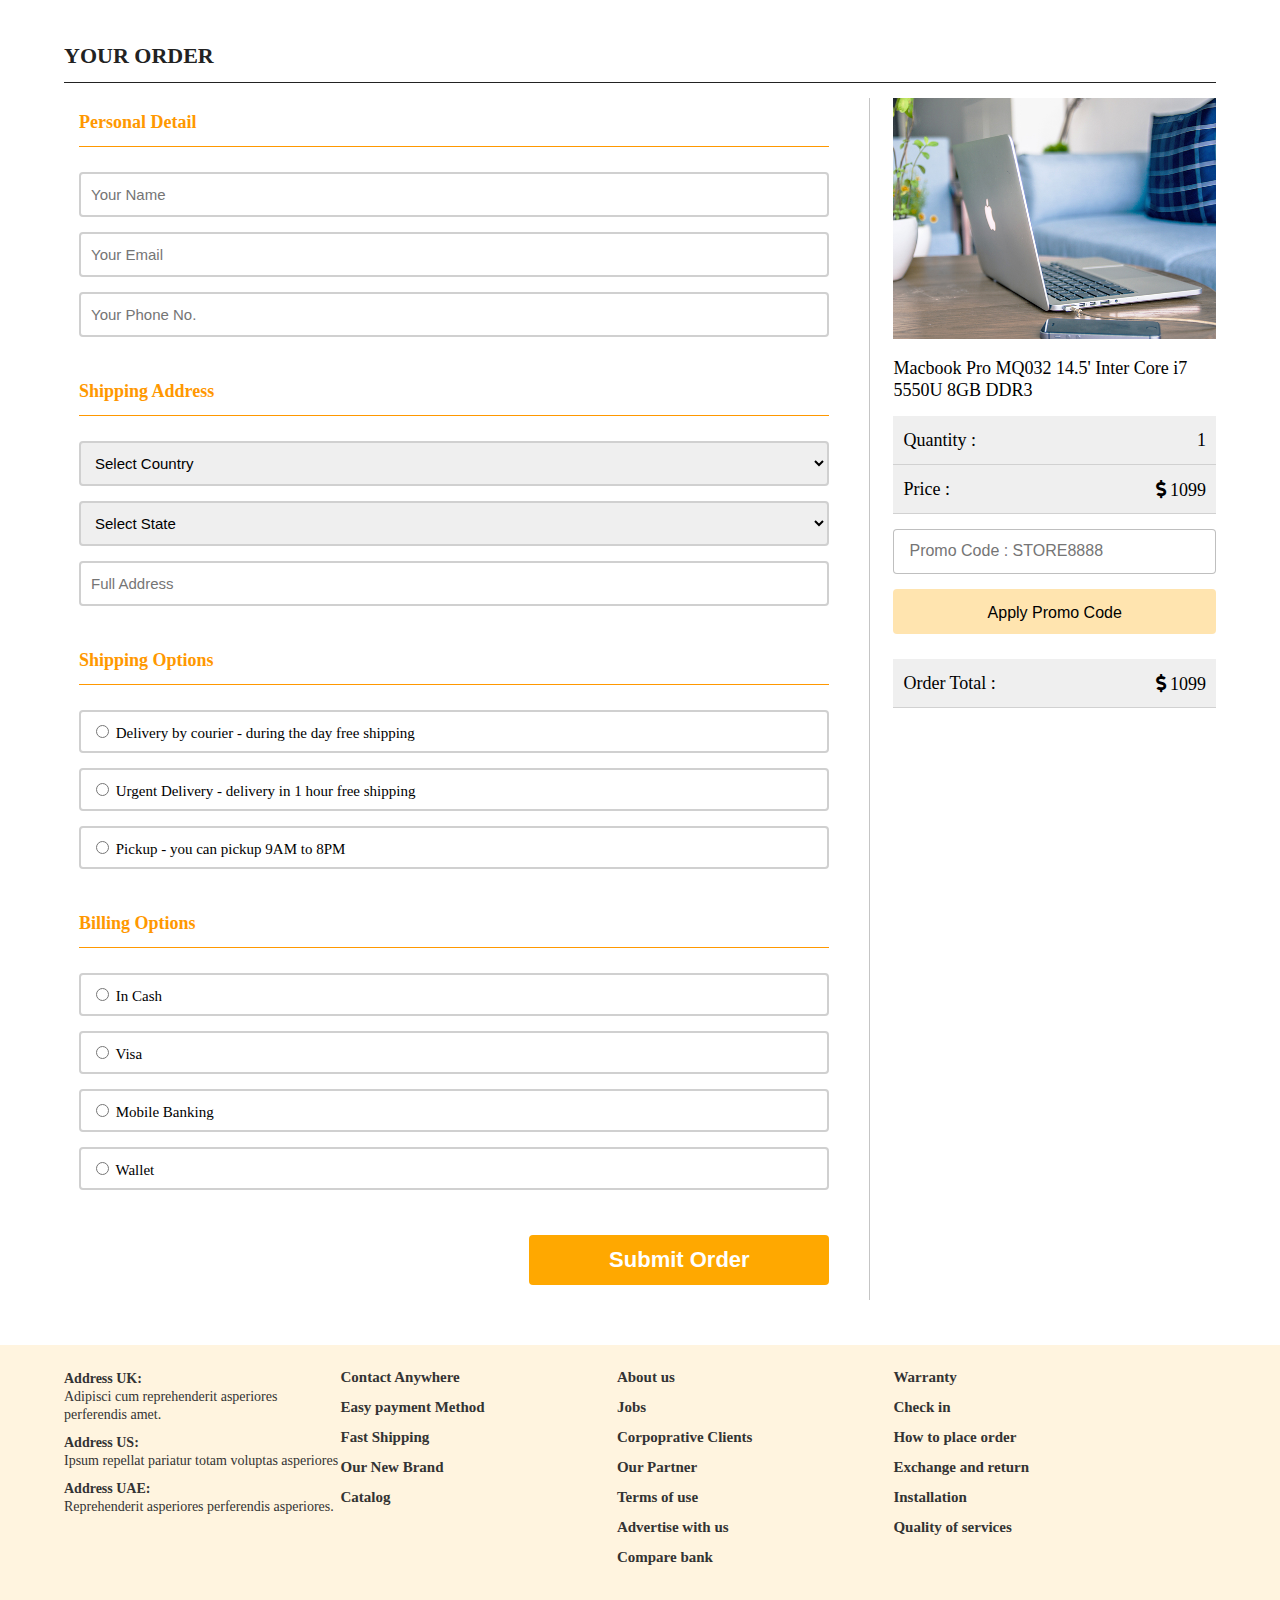
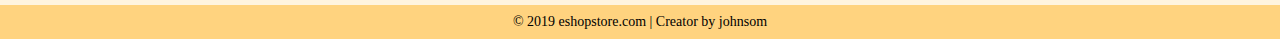
<file: produk detail/checkout.html>
<!DOCTYPE html>
<html>
<head>
	<title>Checkout Page</title>
	<!-- Font Awesome, Style -->
	<link rel="stylesheet" type="text/css" href="https://use.fontawesome.com/releases/v5.6.3/css/all.css">
	<link rel="stylesheet" type="text/css" href="css/style.css">
	<link rel="stylesheet" type="text/css" href="css/owl.carousel.min.css">
	<link rel="stylesheet" type="text/css" href="css/smoothproducts.css">
</head>
<body>

	
	

	<!-- Checkout Start -->
	<div class="checkout">
		<div class="container">
			<h2>Your Order</h2>

			<!-- Checkout Inner Start -->
			<div class="checkout-inner">
				<form>
					<div class="checkout-form-steps">
						<h4>Personal Detail</h4>
						<input type="text" class="textfield" placeholder="Your Name" required="">
						<input type="email" class="textfield" placeholder="Your Email">
						<input type="text" class="textfield" placeholder="Your Phone No.">
					</div>
					<div class="checkout-form-steps">
						<h4>Shipping Address</h4>
						<select class="textfield">
							<option>Select Country</option>
							<option>USA</option>
							<option>UK</option>
							<option>UAE</option>
						</select>
						<select class="textfield">
							<option>Select State</option>
							<option>State 1</option>
							<option>State 2</option>
							<option>State 3</option>
						</select>
						<input type="text" class="textfield" placeholder="Full Address">
					</div>
					<div class="checkout-form-steps">
						<h4>Shipping Options</h4>
						<label for="radio1">
							<input type="radio" name="shippingoptions" id="radio1">
							Delivery by courier - during the day free shipping
						</label>
						<label for="radio2">
							<input type="radio" name="shippingoptions" id="radio2">
							Urgent Delivery - delivery in 1 hour free shipping
						</label>
						<label for="radio3">
							<input type="radio" name="shippingoptions" id="radio3">
							Pickup - you can pickup 9AM to 8PM
						</label>
					</div>
					<div class="checkout-form-steps">
						<h4>Billing Options</h4>
						<label for="radio4">
							<input type="radio" name="billingoptions" id="radio4">
							In Cash
						</label>
						<label for="radio5">
							<input type="radio" name="billingoptions" id="radio5">
							Visa
						</label>
						<label for="radio6">
							<input type="radio" name="billingoptions" id="radio6">
							Mobile Banking
						</label>
						<label for="radio7">
							<input type="radio" name="billingoptions" id="radio7">
							Wallet
						</label>
					</div>
					<input type="submit" class="submitorder-button" value="Submit Order">
				</form>
			</div>
			<!-- Checkout Inner End -->
			
			
			<!-- Order List Start-->
			<div class="orderlist">
				<img src="images/2_tb.jpg">
				<h3>Macbook Pro MQ032 14.5' Inter Core i7 5550U 8GB DDR3</h3>
				<p>Quantity : <span>1</span></p>
				<p>Price : <span><i class="fas fa-dollar-sign"></i> 1099</span></p>
				<input type="text" class="textfield" placeholder="Promo Code : STORE8888">
				<input type="submit" class="applycode-button" value="Apply Promo Code">
				<p>Order Total : <span><i class="fas fa-dollar-sign"></i> 1099</span></p>
			</div>
			<!-- Order List End-->

		</div>
	</div>
	<!-- Checkout End -->
	


	
	<!-- Footer Start -->
	<div class="footer">
		<div class="container">
			<div class="col-3">
				<p><big>Address UK:</big><br>Adipisci cum reprehenderit asperiores perferendis amet.</p>
				<p><big>Address US:</big><br>Ipsum repellat pariatur totam voluptas asperiores</p>
				<p><big>Address UAE:</big><br>Reprehenderit asperiores perferendis asperiores.</p>
			</div>
			<div class="col-3">
				<ul>
					<li><a href="#">Contact Anywhere</a></li>
					<li><a href="#">Easy payment Method</a></li>
					<li><a href="#">Fast Shipping</a></li>
					<li><a href="#">Our New Brand</a></li>
					<li><a href="#">Catalog</a></li>
				</ul>
			</div>
			<div class="col-3">
				<ul>
					<li><a href="#">About us</a></li>
					<li><a href="#">Jobs</a></li>
					<li><a href="#">Corpoprative Clients</a></li>
					<li><a href="#">Our Partner</a></li>
					<li><a href="#">Terms of use</a></li>
					<li><a href="#">Advertise with us</a></li>
					<li><a href="#">Compare bank</a></li>
				</ul>
			</div>
			<div class="col-3">
				<ul>
					<li><a href="#">Warranty</a></li>
					<li><a href="#">Check in</a></li>
					<li><a href="#">How to place order</a></li>
					<li><a href="#">Exchange and return</a></li>
					<li><a href="#">Installation</a></li>
					<li><a href="#">Quality of services</a></li>
				</ul>
			</div>
		</div>
	</div>
	<!-- Footer End -->

	
	<div class="copyright">
		<div class="container">
			<h5>&copy; 2019 eshopstore.com | Creator by johnsom</h5>
		</div>
	</div>

	
	<!-- Login Signup Form Start -->
	<div class="loginBox">
		<div class="closeBtn"><i class="fas fa-times"></i></div>
		<div class="loginForm">
			<h3>Login Form</h3>
			<form>
				<input class="textField" type="text" placeholder="Username or Email">
				<input class="textField" type="password" placeholder="Password">
				<input class="submitBtn" type="submit" value="Login">
			</form>
		</div>
		<div class="registerForm">
			<h3>Register Form</h3>
			<form>
				<input class="textField" type="text" placeholder="First Name">
				<input class="textField" type="text" placeholder="Last Name">
				<input class="textField" type="email" placeholder="Your Email">
				<input class="textField" type="password" placeholder="New Password">
				<input class="textField" type="password" placeholder="Confirm Password">
				<input class="submitBtn" type="submit" value="Register">
			</form>
		</div>
	</div>
	<!-- Login Signup Form End -->

	
	<!-- Product View Box / Quick Product View Start -->
	<div class="productViewBox">
		<h3>Apple Macbook Pro MQ032 14.5' Inter Core i7 5550U 8GB DDR3</h3>
		<div class="productViewBox-closeBtn"><i class="fas fa-times"></i></div>
		<div class="productViewBoxImg">
			<img src="images/img1.jpg">
		</div>
		<div class="productViewBoxDetail">
			<h5><b>Price : </b> <i class="fas fa-dollar-sign"></i> 598</h5>
			<h5><b>Brand : </b> Apple</h5>
			<h5><b>Warranty : </b> 12 Months</h5>
			<h5><b>Delivery of the city : </b> Free</h5>
			<h5><b>Payment : </b> COD, Visa, Mastercard, Debit, Credit, Installation</h5>
			<h5><b>Availability : </b> in Stock</h5>
			<h5><b>Product Code : </b> GA000006488</h5>
			<a href="#" class="addtocart"><i class="fas fa-heart"></i> Add to Cart</a>
			<a href="#" class="writereview"><i class="fas fa-pen"></i> Write a review</a>
			<a href="#" class="buynow"><i class="fas fa-shopping-cart"></i> Buy Now</a>
		</div>
	</div>
	<!-- Product View Box / Quick Product View End -->

	

<!-- Jquery V.3.3.1 -->
<script src="js/jquery-3.3.1.min.js"></script>
<script src="js/jquery.cycle.js"></script>
<script src="js/owl.carousel.min.js"></script>
<script src="js/smoothproducts.min.js"></script>
<script>
	$("#sliderShuffle").cycle({
		next: '#next',
		prev: '#prev'
	});
	
	$('.owl-carousel').owlCarousel({
		items:4,
		loop:true,
		margin:15,
		autoplay:true,
		autoplayTimeout:3000, //3 Second
		nav:true,
		responsiveClass:true,
		responsive:{
			0:{
				items:1,
				nav:true
			},
			600:{
				items:3,
				nav:true
			},
			1000:{
				items:4,
				nav:true
			}
		}

	});

	$(function(){
		$(".topbar ul li").click(function(){
			$(".topbar ul li").not(this).find("ul").slideUp();
			$(this).find("ul").slideToggle();
		});
		$(".topbar ul li ul li, productCategories ul li .megamenu").click(function(e){
			e.stopPropagation();	
		});
		$(".productCategories ul li").click(function(){
			$(".productCategories ul li").not(this).find(".megamenu").hide();
			$(this).find(".megamenu").toggle();
		});
		$(".otherInfoBody").hide();
		$(".otherInfoHandle").click(function(){
			$(".otherInfoBody").slideToggle();
		});
		$(".signBtn").click(function(){
			$("body").css("overflow", "hidden");
			$(".loginBox").slideDown();
		});
		$(".closeBtn").click(function(){
			$("body").css("overflow", "visible");
			$(".loginBox").slideUp();
		});
		$(".productViewBtn").click(function(e){
			e.preventDefault();
			$("body").css("overflow", "hidden");
			$(".productViewBox").slideDown();
		});
		$(".productViewBox-closeBtn").click(function(){
			$("body").css("overflow", "visible");
			$(".productViewBox").slideUp();
		});

		$(".sp-wrap").smoothproducts();
	});
</script>
</body>
</html>
</file>
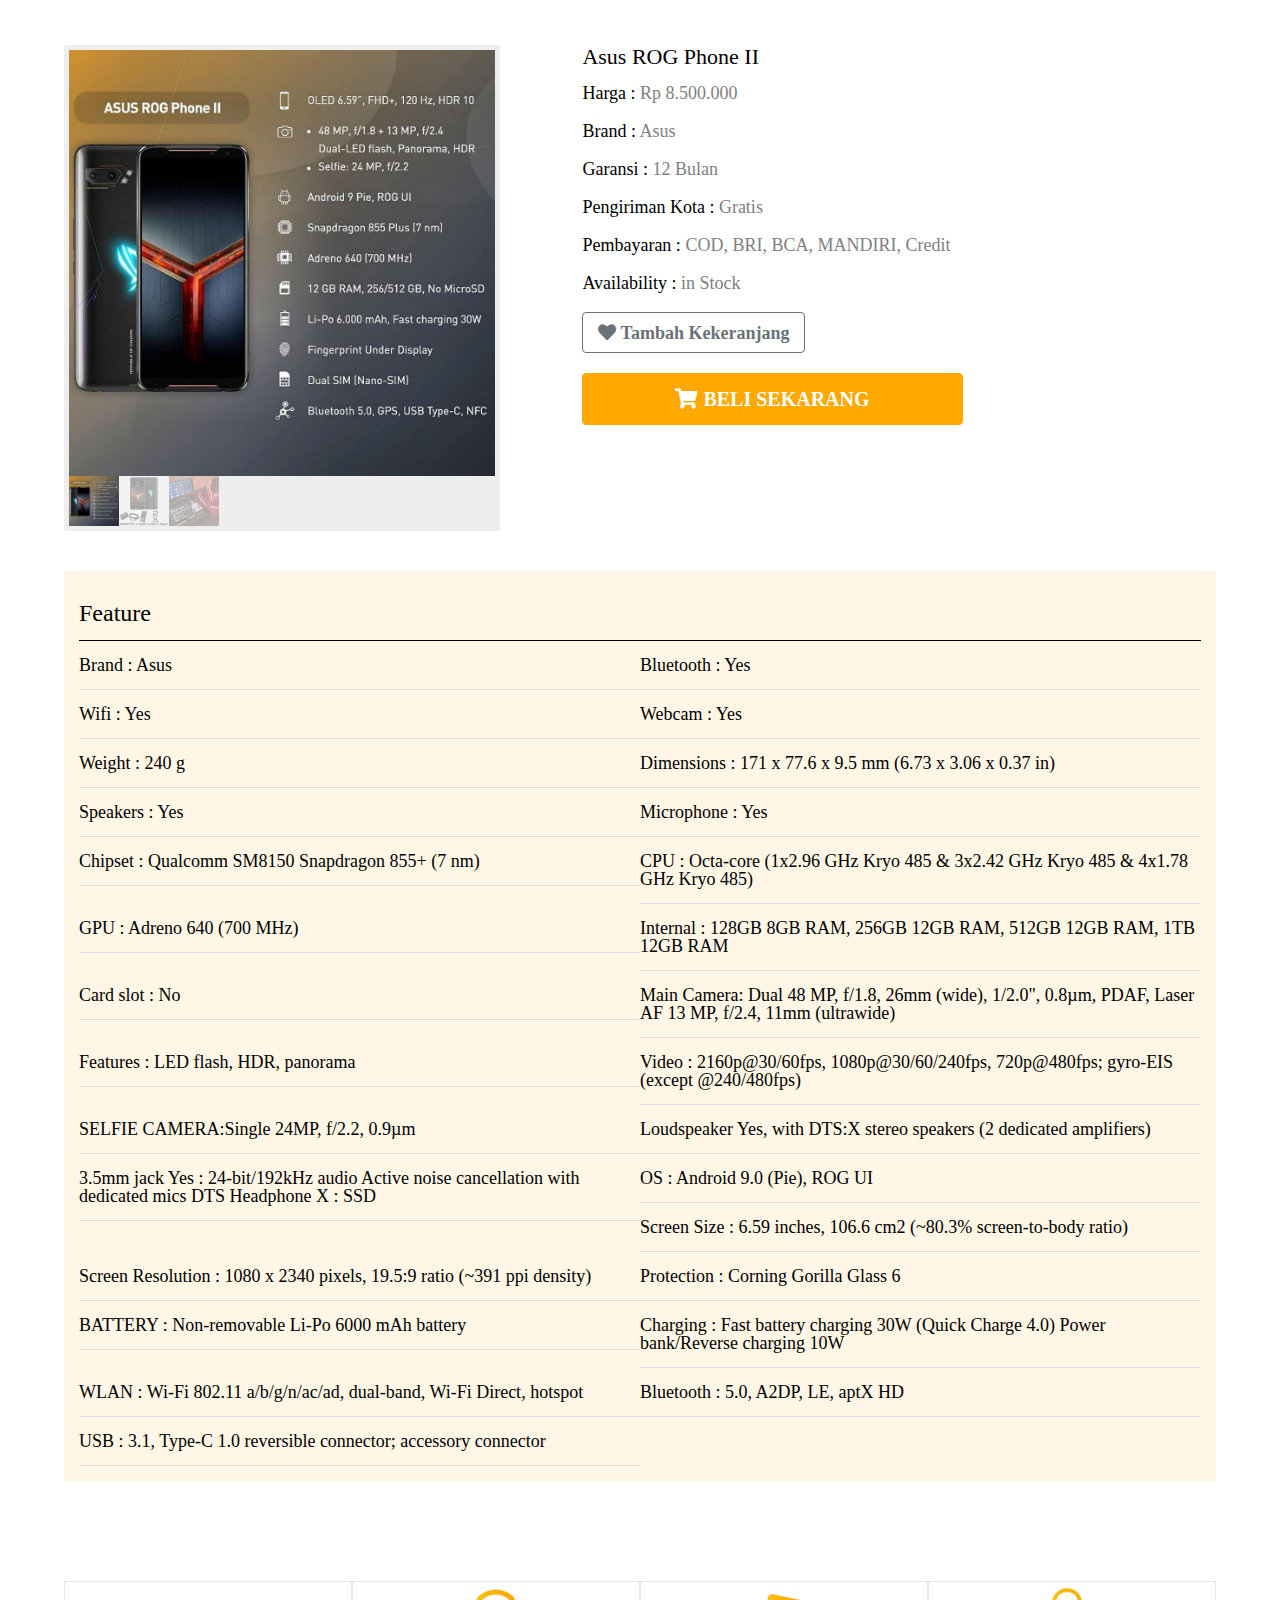
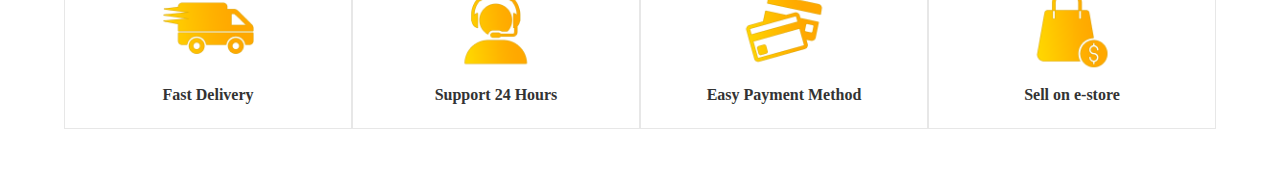
<file: produk detail/product-detail.html>
<!DOCTYPE html>
<html>
<head>
	<title>Product Detail Page</title>
	<!-- Font Awesome, Style -->
	<link rel="stylesheet" type="text/css" href="https://use.fontawesome.com/releases/v5.6.3/css/all.css">
	<link rel="stylesheet" type="text/css" href="css/style.css">
	<link rel="stylesheet" type="text/css" href="css/owl.carousel.min.css">
	<link rel="stylesheet" type="text/css" href="css/smoothproducts.css">
</head>
<body>
	
	
	<!-- Product Detail Page Start -->
	<div class="product-detail">
		<div class="container">
			<div class="product-detail-left">
				<div class="sp-loading">
					<img src="images/sp-loading.gif">
					Loading Images
				</div>
				<div class="sp-wrap">
					<a href="img/r.jpg"><img src="img/r.jpg" alt=""></a>
					<a href="img/r2.jpg"><img src="img/r2.jpg" alt=""></a>
					<a href="img/r3.jpg"><img src="img/r3.jpg" alt=""></a>
				</div>
			</div>
			<div class="product-detail-right">
				<h3>Asus ROG Phone II</h3>
				<h5><b>Harga : </b>Rp 8.500.000</h5>
				<h5><b>Brand : </b> Asus</h5>
				<h5><b>Garansi : </b> 12 Bulan</h5>
				<h5><b>Pengiriman Kota : </b> Gratis</h5>
				<h5><b>Pembayaran : </b> COD, BRI, BCA, MANDIRI, Credit</h5>
				<h5><b>Availability : </b> in Stock</h5>
				<a href="#" class="addtocart"><i class="fas fa-heart"></i> Tambah Kekeranjang</a>
				<br>
				<a href="#" class="buynow"><i class="fas fa-shopping-cart"></i> Beli Sekarang</a>
			</div>
			<div class="product-detail-feature">
				<h3>Feature</h3>
				<p>Brand : Asus</p>
				<p>Bluetooth : Yes</p>
				<p>Wifi : Yes</p>
				<p>Webcam : Yes</p>
				<p>Weight : 240 g</p>
				<p>Dimensions : 171 x 77.6 x 9.5 mm (6.73 x 3.06 x 0.37 in)</p>
				<p>Speakers : Yes</p>
				<p>Microphone : Yes</p>
				<p>Chipset : Qualcomm SM8150 Snapdragon 855+ (7 nm)</p>
				<p>CPU : Octa-core (1x2.96 GHz Kryo 485 & 3x2.42 GHz Kryo 485 & 4x1.78 GHz Kryo 485)</p>
				<p>GPU : Adreno 640 (700 MHz)</p>
				<p>Internal : 128GB 8GB RAM, 256GB 12GB RAM, 512GB 12GB RAM, 1TB 12GB RAM</p>
				<p>Card slot : No</p>
				<p>Main Camera: Dual 48 MP, f/1.8, 26mm (wide), 1/2.0", 0.8µm, PDAF, Laser AF 13 MP, f/2.4, 11mm (ultrawide)</p>
				<p>Features : LED flash, HDR, panorama</p>
				<p>Video : 2160p@30/60fps, 1080p@30/60/240fps, 720p@480fps; gyro-EIS (except @240/480fps)</p>
				<p>SELFIE CAMERA:Single	24MP, f/2.2, 0.9µm</p>
				<p>	Loudspeaker	Yes, with DTS:X stereo speakers (2 dedicated amplifiers)</p>
				<p>3.5mm jack Yes : 24-bit/192kHz audio Active noise cancellation with dedicated mics DTS Headphone X : SSD</p>
				<p>OS : Android 9.0 (Pie), ROG UI</p>
				<p>Screen Size : 6.59 inches, 106.6 cm2 (~80.3% screen-to-body ratio)</p>
				<p>Screen Resolution : 1080 x 2340 pixels, 19.5:9 ratio (~391 ppi density)</p>
				<p>Protection : Corning Gorilla Glass 6</p>
				<p>BATTERY : Non-removable Li-Po 6000 mAh battery</p>
				<p>Charging	 : Fast battery charging 30W (Quick Charge 4.0) Power bank/Reverse charging 10W</p>
				<p>WLAN : Wi-Fi 802.11 a/b/g/n/ac/ad, dual-band, Wi-Fi Direct, hotspot</p>
				<p>Bluetooth : 5.0, A2DP, LE, aptX HD</p>
				<p>USB : 3.1, Type-C 1.0 reversible connector; accessory connector</p>
			</div>
		</div>
	</div>
	<!-- Product Detail Page End -->

	
	<!-- Support Section start-->
	<div class="support">
		<div class="container">
			<a href="#">
				<img src="images/icon1.png">
				<h5>Fast Delivery</h5>
			</a>
			<a href="#">
				<img src="images/icon2.png">
				<h5>Support 24 Hours</h5>
			</a>
			<a href="#">
				<img src="images/icon3.png">
				<h5>Easy Payment Method</h5>
			</a>
			<a href="#">
				<img src="images/icon4.png">
				<h5>Sell on e-store</h5>
			</a>
		</div>
	</div>
	<!-- Support Section end-->


	

	<!-- Login Signup Form End -->

	
	<!-- Product View Box / Quick Product View Start -->
	<div class="productViewBox">
		<h3>Apple Macbook Pro MQ032 14.5' Inter Core i7 5550U 8GB DDR3</h3>
		<div class="productViewBox-closeBtn"><i class="fas fa-times"></i></div>
		<div class="productViewBoxImg">
			<img src="images/img1.jpg">
		</div>
		<div class="productViewBoxDetail">
			<h5><b>Price : </b> <i class="fas fa-dollar-sign"></i> 598</h5>
			<h5><b>Brand : </b> Apple</h5>
			<h5><b>Warranty : </b> 12 Months</h5>
			<h5><b>Delivery of the city : </b> Free</h5>
			<h5><b>Payment : </b> COD, Visa, Mastercard, Debit, Credit, Installation</h5>
			<h5><b>Availability : </b> in Stock</h5>
			<h5><b>Product Code : </b> GA000006488</h5>
			<a href="#" class="addtocart"><i class="fas fa-heart"></i> Add to Cart</a>
			<a href="#" class="writereview"><i class="fas fa-pen"></i> Write a review</a>
			<a href="#" class="buynow"><i class="fas fa-shopping-cart"></i> Buy Now</a>
		</div>
	</div>
	<!-- Product View Box / Quick Product View End -->

	

<!-- Jquery V.3.3.1 -->
<script src="js/jquery-3.3.1.min.js"></script>
<script src="js/jquery.cycle.js"></script>
<script src="js/owl.carousel.min.js"></script>
<script src="js/smoothproducts.min.js"></script>
<script>


	$(function(){
		$(".topbar ul li").click(function(){
			$(".topbar ul li").not(this).find("ul").slideUp();
			$(this).find("ul").slideToggle();
		});
		$(".topbar ul li ul li, productCategories ul li .megamenu").click(function(e){
			e.stopPropagation();	
		});
		$(".productCategories ul li").click(function(){
			$(".productCategories ul li").not(this).find(".megamenu").hide();
			$(this).find(".megamenu").toggle();
		});
		$(".otherInfoBody").hide();
		$(".otherInfoHandle").click(function(){
			$(".otherInfoBody").slideToggle();
		});
		$(".signBtn").click(function(){
			$("body").css("overflow", "hidden");
			$(".loginBox").slideDown();
		});
		$(".closeBtn").click(function(){
			$("body").css("overflow", "visible");
			$(".loginBox").slideUp();
		});
		$(".productViewBtn").click(function(e){
			e.preventDefault();
			$("body").css("overflow", "hidden");
			$(".productViewBox").slideDown();
		});
		$(".productViewBox-closeBtn").click(function(){
			$("body").css("overflow", "visible");
			$(".productViewBox").slideUp();
		});

		$(".sp-wrap").smoothproducts();
	});
</script>
</body>
</html>
</file>
<file: produk detail/css/style.css>
/*
Credit : LearnDesign(Youtube Channel)
Channel Link : https://goo.gl/5pskoC
Email : help.learndesign@gmail.com
*/



/* http://meyerweb.com/eric/tools/css/reset/ 
   v2.0 | 20110126
   License: none (public domain)
*/

html, body, div, span, applet, object, iframe,
h1, h2, h3, h4, h5, h6, p, blockquote, pre,
a, abbr, acronym, address, big, cite, code,
del, dfn, em, img, ins, kbd, q, s, samp,
small, strike, strong, sub, sup, tt, var,
b, u, i, center,
dl, dt, dd, ol, ul, li,
fieldset, form, label, legend,
table, caption, tbody, tfoot, thead, tr, th, td,
article, aside, canvas, details, embed, 
figure, figcaption, footer, header, hgroup, 
menu, nav, output, ruby, section, summary,
time, mark, audio, video {
	margin: 0;
	padding: 0;
	border: 0;
	font-size: 100%;
	font: inherit;
	outline: none;
	vertical-align: baseline;
	box-sizing: border-box;
}
/* HTML5 display-role reset for older browsers */
article, aside, details, figcaption, figure, 
footer, header, hgroup, menu, nav, section {
	display: block;
}
input{
	box-sizing: border-box;
	outline: none;
}
body {
	line-height: 1;
	font-family: open sans;
	font-size: 14px;
}
ol, ul {
	list-style: none;
}
blockquote, q {
	quotes: none;
}
blockquote:before, blockquote:after,
q:before, q:after {
	content: '';
	content: none;
}
table {
	border-collapse: collapse;
	border-spacing: 0;
}
img{
	max-width: 100%;
}

.container{
	width: 90%;
	margin: 0 auto;
}


/*Product View Button*/
.productViewBtn{
	font-size: 18px;
	font-weight: 700;
	color: #333;
	visibility: hidden;
	background-color: #ffa800;
	border: none;
	width: 100%;
	padding: 10px 25px;
	border-radius: 4px;
	cursor: pointer;
}
.product-area a:hover .productViewBtn{
	visibility: visible;
}


/*Popular Stores*/
.popularStores{
	width: 100%;
	display: inline-block;
	float: left;
	padding: 15px 0;
}
.popularStores h3{
	font-size: 28px;
	color:#333;
	text-transform: uppercase;
	border-bottom: 1px solid #d2d2d2;
	font-weight: 600;
	padding: 10px 0;
	margin-bottom: 20px;
}
.popularStores a{
	display: inline-block;
	padding: 15px 24px;
	margin: 0 5px;
	text-decoration: none;
	color: #333;
	font-size: 16px;
	border-radius: 4px;
	background-color: #e2e2e2;
}

/*Greatest offer News*/
.news{
	width: 100%;
	display: inline-block;
	float: left;
	padding: 15px 0;
}
.news h3{
	font-size: 28px;
	columns: #333;
	text-transform: uppercase;
	border-bottom: 1px solid #d2d2d2;
	font-weight: 600;
	padding: 10px 0;
	margin-bottom: 20px;
}
.owl-carousel .owl-nav{
	position: absolute;
	width: 100%;
	top: 40%;
}
.owl-carousel .owl-nav button.owl-next span,
.owl-carousel .owl-nav button.owl-prev span{
	width: 45px;
	height: 45px;
	font-size: 48px;
	background-color: #ffa800;
	display: inline-block;
	line-height: 35px;
	border-radius: 50px;
	color: #fff;
}
.owl-carousel .owl-nav button.owl-prev{
	left: -20px;
	position: absolute;
}
.owl-carousel .owl-nav button.owl-next{
	right: -20px;
	position: absolute;
}


/*Support Style*/
.support{
	width: 100%;
	display: inline-block;
	float: left;
	padding: 55px 0;
	text-align: center;
}
.support a{
	display: inline-block;
	width: 25%;
	float: left;
	text-align: center;
	font-weight: 600;
	font-size: 16px;
	text-decoration: none;
	color: #333;
	border: 1px solid #e7e7e7;
	padding-bottom: 25px;
}
.support a h5{
	padding-top: 10px;
}
.support a img{
	max-width: 92px;
}


/*Other Inforamtion Style*/
.otherInfo{
	width: 100%;
	display: inline-block;
	float: left;
	padding: 0 0 25px;
	text-align: center;
}
.otherInfoHandle{
	font-size: 18px;
	font-weight: 600;
	padding: 15px 0;
	cursor: pointer;
	color: blue;
	text-decoration: underline;
}
.otherInfoBody{
	font-size: 16px;
	line-height: 24px;
	padding: 0 80px;
}
.otherInfoBody p{
	margin-bottom: 15px;
}


/*Footer Style*/
.footer{
	width: 100%;
	display: inline-block;
	float: left;
	padding: 25px 0;
	background-color: #ffa80020;
}
.footer .col-3{
	width: 24%;
	float: left;
}
.footer p{
	margin-bottom: 10px;
	font-size: 14px;
	color: #333;	
	line-height: 18px;
}
.footer p big{
	font-weight: 700;
}
.footer .col-3 ul li a{
	display: inline-block;
	text-decoration: none;
	color: #333;
	font-size: 15px;
	font-weight: 600;
	margin-bottom: 15px;
}
.copyright{
	display: inline-block;
	width: 100%;
	text-align: center;
	float: left;
	background-color: #ffa80080;
	padding: 10px 0;
	columns: #333;
}


/*Login Form Style*/
.loginBox{
	width: 100%;
	height: 100%;
	padding: 15px;
	display: none;
	position: fixed;
	top: 0;
	left: 0;
	background-color: #fff2d7;
	border-radius: 4px;
	z-index: 999;
}
.loginBox h3{
	font-size: 28px;
	color: #333;
	padding-bottom: 35px;
}
.closeBtn{
	float: right;
	padding: 15px;
	border-radius: 50px;
	background-color: #ffa800;
	color: #fff;
	cursor: pointer;
}
.loginForm,.registerForm{
	padding: 55px;
	width: 45%;
}
.loginForm{
	float: left;
}
.registerForm{
	float: right;
}
.textField{
	width: 100%;
	height: 45px;
	margin-bottom: 15px;
	background-color: transparent;
	border: 1px solid #ffa800;
	border-radius: 4px;
	color: #333;
	font-size: 18px;
	padding: 5px 10px;
}
.submitBtn{
	width: 100%;
	height: 45px;
	background-color: #ffa800;
	border:none;
	border-radius: 4px;
	font-size: 20px;
	text-transform: uppercase;
	color: #fff;
	font-weight: 700;
}


/*ProductViewBox Style*/
.productViewBox{
	width: 90%;
	height: 90%;
	margin: auto auto;
	background-color: gray;
	position: fixed;
	top: 0; bottom: 0;
	left: 0; right: 0;
	z-index: 999;
	border: 1px solid #ffa800;
	border-radius: 4px;
	background-color: #fff2d7;
	box-shadow: 0 5px 250px #000;
	padding: 15px 25px;
	overflow-y: auto;
	display: none;
}
.productViewBox h3{
	font-size: 24px;
	font-weight: 700;
	padding-bottom: 15px;
	margin-bottom: 15px;
	border-bottom: 1px solid;
}
.productViewBox-closeBtn{
	float: right;
	position: absolute;
	top: 0;
	right: 0;
	width: 35px;
	height: 35px;
	margin: 10px;
	border-radius: 50px;
	background-color: #ffa800;
	color: #fff;
	font-size: 18px;
	text-align: center;
	line-height: 35px;
}
.productViewBoxImg{
	width: 45%;
	float: left;
	padding: 15px;
	background-color: #fff;
	border: 1px solid #dadada;
}
.productViewBoxImg img{
	width: 100%;
}
.productViewBoxDetail{
	width: 50%;
	float: right;
}
.productViewBoxDetail h5{
	font-size: 18px;
	margin-bottom: 15px;
	line-height: 28px;
	font-weight: 500;
	color: #333;
}
.productViewBoxDetail h5 b{
	font-weight: 600;
	color: #000;
}
.productViewBoxDetail .addtocart{
	border: 1px solid;
	color: #ffa800;
	font-size: 18px;
	font-weight: 600;
	text-decoration: none;
	padding: 10px 15px;
	border-radius: 4px;
	display: inline-block;
}
.productViewBoxDetail .writereview{
	color: #333;
	font-size: 16px;
	font-weight: 600;
	text-decoration: none;
	padding: 10px 15px;
	border-radius: 4px;
	margin-left: 20px;
	display: inline-block;
}
.productViewBoxDetail .buynow{
	border: 1px solid #ffa800;
	background-color: #ffa800;
	color: #fff;
	font-size: 20px;
	text-transform: uppercase;
	font-weight: 700;
	text-decoration: none;
	padding: 15px 25px;
	border-radius: 4px;
	margin-top: 20px;
	width: 60%;
	text-align: center;
	display: inline-block;
}


/*Product Detail Page Style*/
.product-detail{
	display: inline-block;
	float: left;
	width: 100%;
	padding: 45px 0;
}
.product-detail h3{
	font-size: 24px;
	padding: 15px 0;
}
.product-detail-left{
	float: left;
	width:40%;
}
.product-detail-right{
	float: right;
	width: 55%;
}
.product-detail-right h3{
	font-size: 22px;
	line-height: 24px;
	padding-top: 0;
}
.product-detail-right h3 small{
	font-size: 14px;
	color: gray;
}
.product-detail-right h5{
	font-size: 18px;
	margin-bottom: 20px;
	color: gray;
}
.product-detail-right h5 b{
	color: #000;
}
.product-detail-right .addtocart{
	border: 1px solid;
	color: #6a7178;
	font-size: 18px;
	font-weight: 600;
	text-decoration: none;
	padding: 10px 15px;
	border-radius: 4px;
	display: inline-block;
}
.product-detail-right .writereview{
	color: #333;
	font-size: 16px;
	font-weight: 600;
	text-decoration: none;
	padding: 10px 15px;
	border-radius: 4px;
	margin-left: 20px;
	display: inline-block;
}
.product-detail-right .buynow{
	border: 1px solid #ffa800;
	background-color: #ffa800;
	color: #fff;
	font-size: 20px;
	text-transform: uppercase;
	font-weight: 700;
	text-decoration: none;
	padding: 15px 25px;
	border-radius: 4px;
	margin-top: 20px;
	width: 60%;
	text-align: center;
	display: inline-block;
}

.product-detail-feature{
	width: 100%;
	float: left;
	display: inline-block;
	margin-top: 25px;
	padding: 15px;
	background-color: #ffa8001a;
}
.product-detail-feature h3{
	font-weight: 500;
	border-bottom: 1px solid;
}
.product-detail-feature p{
	padding: 15px 0;
	font-size: 18px;
	border-bottom: 1px solid #dedede;
	width: 50%;
	float: left;
}
.product-detail .sp-wrap{
	max-width: 100%;
}
.product-detail-left img{
	max-width: inherit;
}



/*Checkout Style*/
.checkout{
	display: inline-block;
	float: left;
	width: 100%;
	padding: 45px 0;
}
.checkout h2{
	font-size: 22px;
	font-weight: 700;
	color: #222;
	border-bottom: 1px solid;
	padding-bottom: 15px;
	margin-bottom: 15px;
	text-transform: uppercase;
}
.checkout-inner{
	width: 70%;
	float: left;
	border-right: 1px solid #c5c5c5;
	padding-right: 25px;
}
.checkout-form-steps{
	width: 100%;
	padding: 15px;
	display: inline-block;
}
.checkout-form-steps h4{
	font-size: 18px;
	font-weight: 700;
	border-bottom: 1px solid;
	color: #ff9800;
	padding-bottom: 15px;
	margin-bottom: 25px;
}
.checkout-form-steps .textfield{
	width: 100%;
	height: 45px;
	border-radius: 4px;
	border: 2px solid #d0d0d0;
	margin-bottom: 15px;
	padding: 10px;
	font-size: 15px;
}
.checkout-form-steps .textfield:focus, .checkout-form-steps label:hover{
	border-color: #ffa800;
}
.checkout-form-steps label{
	width: 100%;
	float: left;
	border:2px solid #d0d0d0;
	border-radius: 4px;
	margin-bottom: 15px;
	padding: 10px;
	font-size: 15px;
}
.submitorder-button{
	width: 300px;
	height: 50px;
	margin: 15px;
	border-radius: 4px;
	float: right;
	font-size: 22px;
	color: #fff;
	border:none;
	font-weight: 600;
	background-color: #ffa800;
}

/*Order List Style*/
.orderlist{
	width: 28%;
	float: right;
}
.orderlist h3{
	font-size: 18px;
	padding: 15px 0;
	line-height: 22px;
}
.orderlist p{
	padding: 15px 10px;
	background-color: #00000010;
	font-size: 18px;
	border-bottom: 1px solid #00000020;
}
.orderlist p span{
	float: right;
}
.orderlist .textfield{
	width: 100%;
	height: 45px;
	padding: 15px;
	border-radius: 4px;
	margin: 15px 0;
	border: 1px solid #00000040;
	font-size: 16px;
}
.orderlist .applycode-button{
	width: 100%;
	height: 45px;
	padding: 15px;
	border-radius: 4px;
	margin-bottom: 25px;
	border: none;
	font-size: 16px;
	background-color: #ffa80050;
}
</file>
<file: produk detail/css/smoothproducts.css>
/* Needed for the lightbox */

html, body {
	height: 100%;
	width: 100%;
}

/* CSS for the loading div */

.sp-loading {
	text-align: center;
	max-width: 270px;
	padding: 15px;
	border: 5px solid #eee;
	border-radius: 3px;
	font-size: 12px;
	color: #888;
}

/* Element wrapper */

.sp-wrap {
	display: none;
	line-height: 0;
	font-size: 0;
	background: #eee;
	border: 5px solid #eee;
	border-radius: 3px;
	position: relative;
	margin: 0 25px 15px 0;
	float: left;
	/**************
	  Set max-width to your thumbnail width
	***************/
	
	max-width: 300px;
}

/* Thumbnails */

.sp-thumbs {
	text-align: left;
	display: inline-block;
}
.sp-thumbs img {
	min-height: 50px;
	min-width: 50px;
	max-width: 50px;
}
.sp-thumbs a:link, .sp-thumbs a:visited {
	width: 50px;
	height: 50px;
	overflow: hidden;
	opacity: .3;
	display: inline-block;
	background-size: cover;
	background-position: center;
	-webkit-transition: all .2s ease-out;
	-moz-transition: all .2s ease-out;
	-ms-transition: all .2s ease-out;
	-o-transition: all .2s ease-out;
	transition: all .2s ease-out;
}
.sp-thumbs a:hover {
	opacity: 1;
}

/* Styles for the currently selected thumbnail */

.sp-thumbs a:active, .sp-current {
	opacity: 1!important;
	position: relative;
}

/* Image currently being viewed */

.sp-large {
	position: relative;
	overflow: hidden;
	top: 0;
	left: 0;
}
.sp-large a img {
	max-width: 100%;
	height: auto;
}
.sp-large a {
	display: block;
}

/* Panning Zoomed Image */

.sp-zoom {
	position: absolute;
	left: -50%;
	top: -50%;
	cursor: -webkit-zoom-in;
	cursor: -moz-zoom-in;
	cursor: zoom-in;
	display: none;
}
/* Lightbox */

.sp-lightbox {
	position: fixed;
	top: 0;
	left: 0;
	height: 100%;
	width: 100%;
	background: rgb(0, 0, 0);
	background: rgba(0, 0, 0, .9);
	z-index: 500;
	display: none;
	cursor: pointer;
}
.sp-lightbox img {
	position: absolute;
	margin: auto;
	top: 0;
	bottom: 0;
	left: 0;
	right: 0;
	max-width: 90%;
	max-height: 90%;
	border: 2px solid #fff;
}
#sp-prev, #sp-next {
	position: absolute;
	top: 50%;
	margin-top: -25px;
	z-index: 501;
	color: #fff;
	padding: 14px;
	text-decoration: none;
	background: #000;
	border-radius: 25px;
	border: 2px solid #fff;
	width: 50px;
	height: 50px;
	box-sizing: border-box;
	transition: .2s;
}
#sp-prev {
	left: 10px;
}
#sp-prev:before {
	content: '';
	border: 7px solid transparent;
	border-right: 15px solid #fff;
	position: absolute;
	top: 16px;
	left: 7px;
}
#sp-next {
	right: 10px;
}
#sp-next:before {
	content: '';
	border: 7px solid transparent;
	border-left: 15px solid white;
	position: absolute;
	top: 16px;
	left: 18px;
}
#sp-prev:hover, #sp-next:hover {
	background: #444;
}

/* Tweak styles for small viewports */

@media screen and (max-width: 400px) {
	.sp-wrap {
		margin: 0 0 15px 0;
	}
	#sp-prev, #sp-next {
		top: auto;
		margin-top: 0;
		bottom: 25px;
	}
}
</file>
